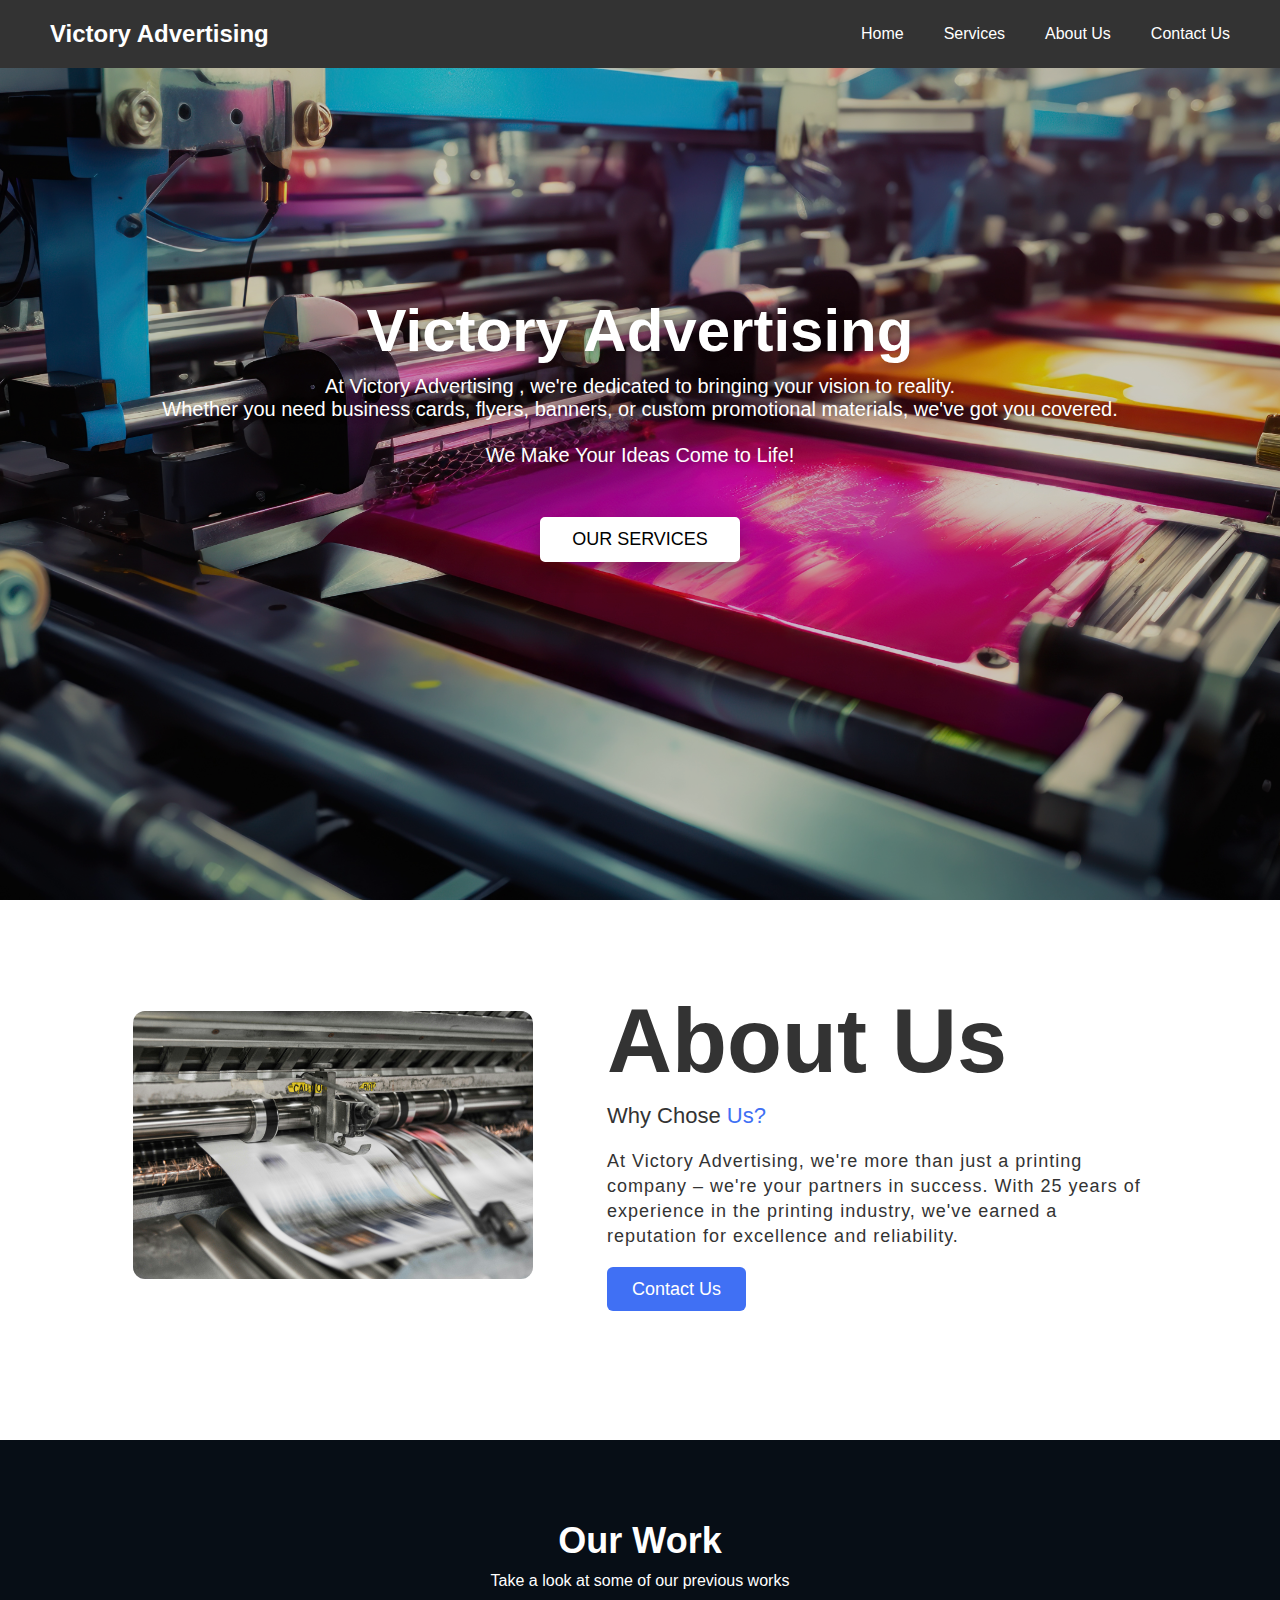
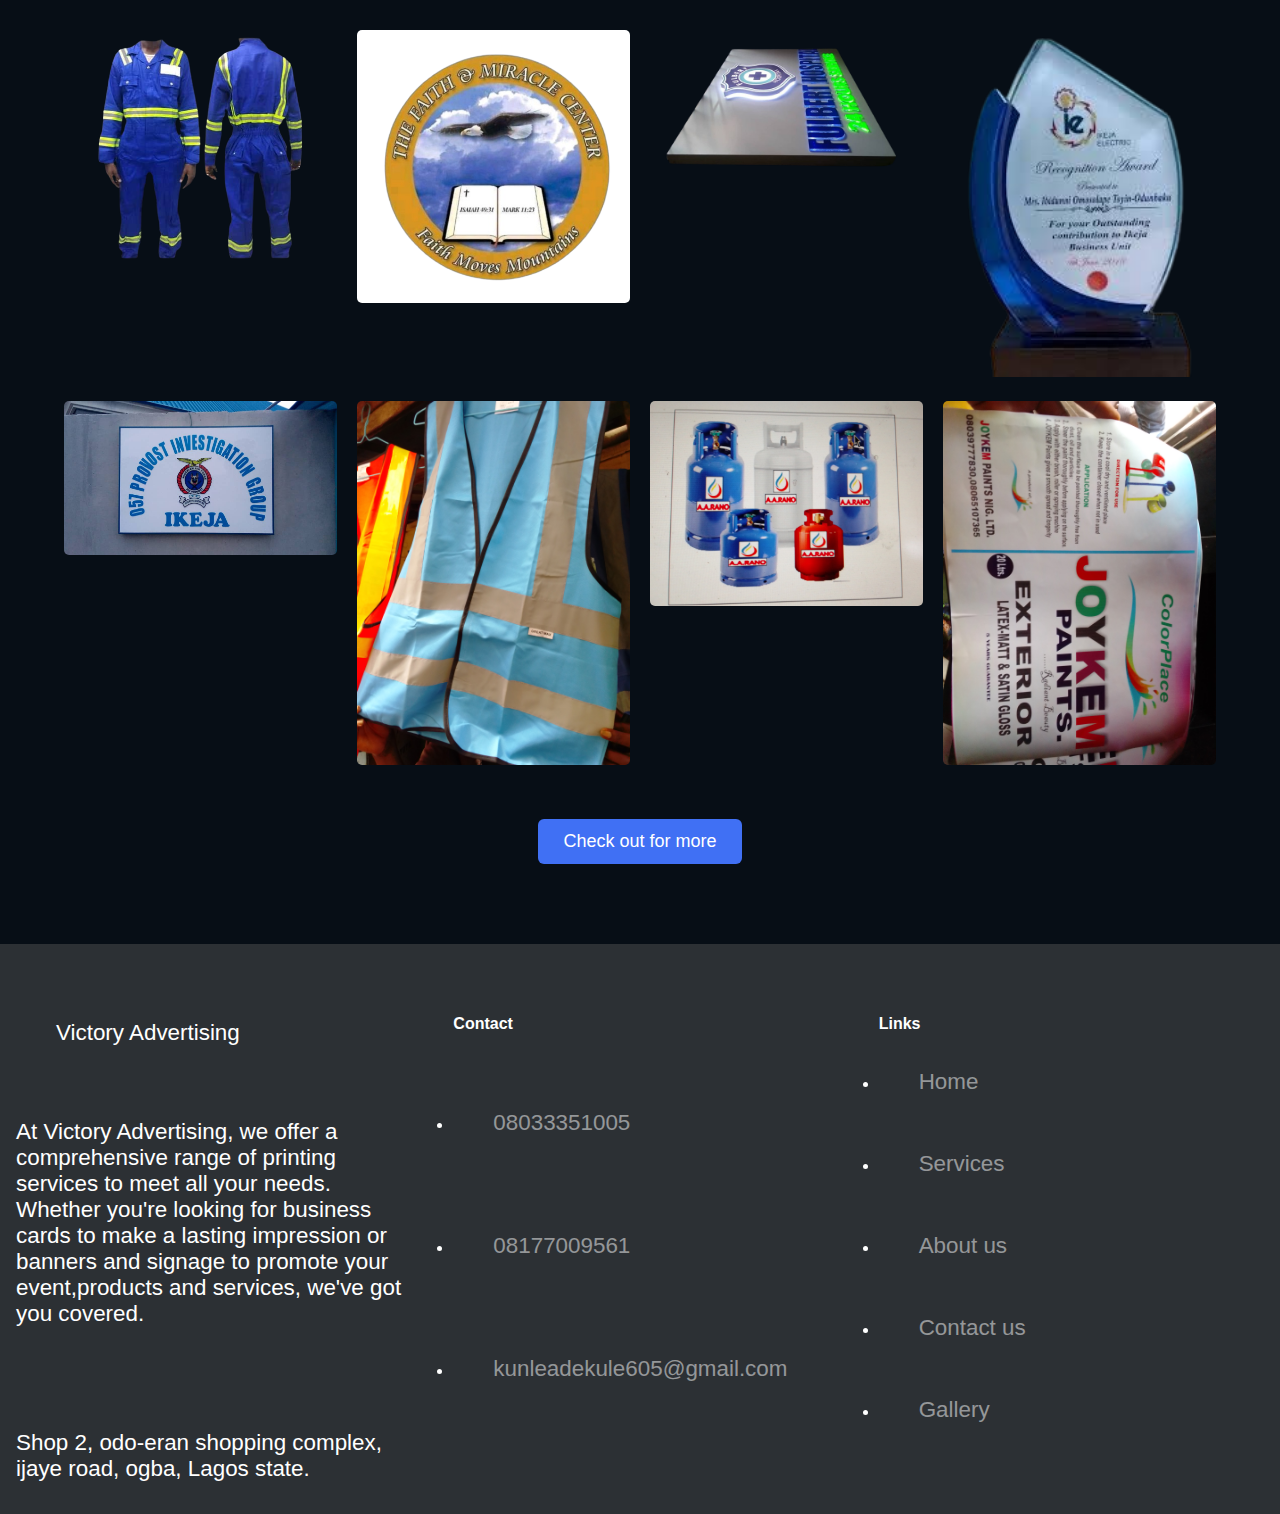
<file: index.html>
<!DOCTYPE html>
<html lang="en">

<head>
  <meta charset="UTF-8">
  <meta name="viewport" content="width=device-width, initial-scale=1.0">
  <title>Victory advertising</title>
  <link rel="stylesheet" href="styles.css">
  <link href="https://cdn.jsdelivr.net/npm/bootstrap@5.1.3/dist/css/bootstrap.min.css" rel="stylesheet"
    integrity="sha384-1BmE4kWBq78iYhFldvKuhfTAU6auU8tT94WrHftjDbrCEXSU1oBoqyl2QvZ6jIW3" crossorigin="anonymous">
  <script src="https://cdn.jsdelivr.net/npm/bootstrap@5.1.3/dist/js/bootstrap.bundle.min.js"
    integrity="sha384-ka7Sk0Gln4gmtz2MlQnikT1wXgYsOg+OMhuP+IlRH9sENBO0LRn5q+8nbTov4+1p" crossorigin="anonymous">
  </script>
</head>

<body>
  <header>
    <nav class="navbar">

      <h2 class="logo"><a href="#">Victory Advertising</a></h2>
      <input type="checkbox" id="menu-toggler">
      <label for="menu-toggler" id="hamburger-btn">
        <svg xmlns="http://www.w3.org/2000/svg" viewBox="0 0 24 24" fill="white" width="24px" height="24px">
          <path d="M0 0h24v24H0z" fill="none" />
          <path d="M3 18h18v-2H3v2zm0-5h18V11H3v2zm0-7v2h18V6H3z" />
        </svg>
      </label>
      <ul class="all-links">
        <li><a href="index.html">Home</a></li>
        <li><a href="service.html">Services</a></li>
        <li><a href="about.html">About Us</a></li>
        <li><a href="contact.html">Contact Us</a></li>
      </ul>
    </nav>
  </header>


  <section class="homepage" id="home">
    <div class="content">
      <div class="text">
        <h1>Victory Advertising</h1>
        <p style="color: #fff;">
          At Victory Advertising , we're dedicated to bringing your vision to reality. <br> Whether you need business
          cards, flyers, banners, or custom promotional materials, we've got you covered. <br>
          <br> We Make Your Ideas Come to Life!</p>
      </div>
      <a href="service.html" class="btn">Our Services</a>
    </div>
  </section>

  <section class="about-us-home">
    <div class="about-home">
      <img src="images/bank-phrom-Tzm3Oyu_6sk-unsplash.jpg" class="pic" />
      <div class="text1">
        <h2>About Us</h2>
        <h5>Why Chose <span>Us?</span></h5>
        <p>At Victory Advertising, we're more than just a printing company – we're your partners in success. With 25
          years of experience in the printing industry, we've earned a reputation for excellence and reliability.</p>
        <div class="data">
          <a href="contact.html" class="btn">Contact Us</a>
        </div>
      </div>
    </div>
  </section>

  <section class="gallery">
    <h2>Our Work</h2>
    <p>Take a look at some of our previous works
    </p>
    <div class="image-grid">
      <div class="image-item">
        <img src="images/ei_1714286947878-removebg-preview.png" alt="Image 1">
      </div>
      <div class="image-item">
        <img src="images/ei_1714238022453-removebg-preview (1).png" alt="Image 2">
      </div>
      <div class="image-item">
        <img src="images/ei_1714286826656-removebg-preview.png" alt="Image 3">
      </div>
      <div class="image-item">
        <img src="images/ei_1714287041329-removebg-preview.png" alt="Image 4">
      </div>

      <div class="image-item">
        <img src="images/IMG-20240118-WA0055_042406.jpg" alt="Image 5">
      </div>
      <div class="image-item">
        <img src="images/IMG_20240419_142717.jpg" alt="Image 6">
      </div>
      <div class="image-item">
        <img src="images/IMG_20240424_132850.jpg" alt="Image 7">
      </div>
      <div class="image-item">
        <img src="images/IMG_20240426_154419.jpg" alt="Image 8">
      </div>
    </div>
    <a herf="" class="btn" style="margin-top: 50px;">Check out for more</a>
  </section>

  <!-- Footer Section -->
  <footer class="section footer">
    <div class="footer-container container">
      <div class="footer-content">
        <a href="#" class="logo-content flex">
          <i class='bx bx-coffee logo-icon'></i>
          <span class="logo-text">Victory Advertising</span>
        </a>

        <p class="content-description">At Victory Advertising, we offer a comprehensive range of printing services to
          meet all your needs. Whether you're looking for business cards to make a lasting impression or banners and signage to
          promote your event,products and services, we've got you covered. </p>

        <div class="footer-location flex">
          <i class='bx bx-map map-icon'></i>

          <div class="location-text">
            Shop 2, odo-eran shopping complex, ijaye road, ogba, Lagos state.
          </div>
        </div>
      </div>

      <div class="footer-linkContent">
        <ul class="footer-links">
          <h4 class="footerLinks-title">Contact</h4>

          <li><a href="#" class="footer-link">08033351005</a></li>
          <li><a href="#" class="footer-link">08177009561</a></li>
          <li><a href="#" class="footer-link">kunleadekule605@gmail.com</a></li>
        </ul>
        <ul class="footer-links">
          <h4 class="footerLinks-title">Links</h4>

          <li><a href="#" class="footer-link">Home</a></li>
          <li><a href="#" class="footer-link">Services</a></li>
          <li><a href="#" class="footer-link">About us</a></li>
          <li><a href="#" class="footer-link">Contact us</a></li>
          <li><a href="#" class="footer-link">Gallery</a></li>
        </ul>

      </div>
  </footer>



</body>

</html>
</file>
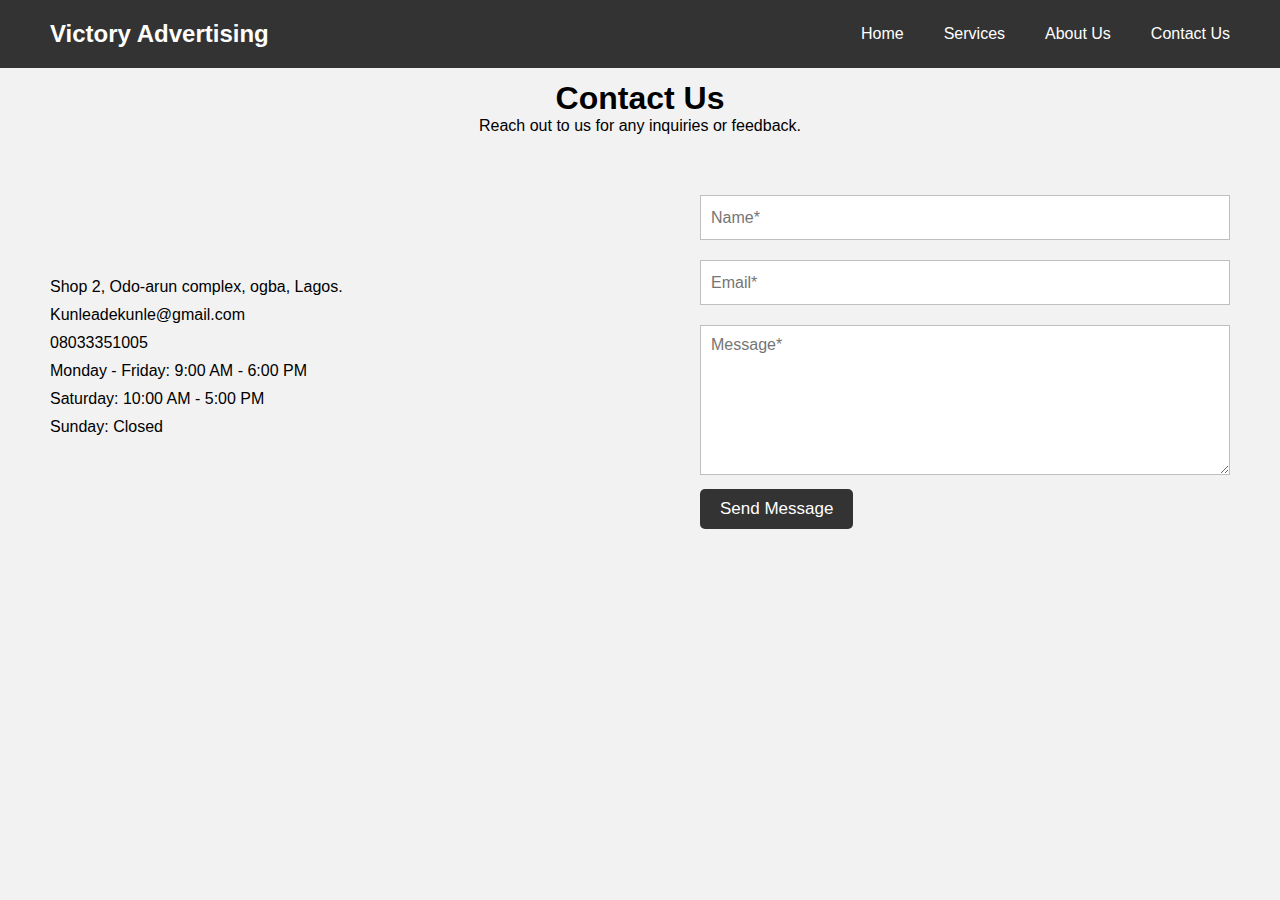
<file: contact.html>
<!DOCTYPE html>
<html lang="en">
<head>
    <meta charset="UTF-8">
    <meta name="viewport" content="width=device-width, initial-scale=1.0">
    <title>Victory Advertising</title>
    <link rel="stylesheet" href="styles.css">
</head>
<body>
    <header>
        <nav class="navbar">
    
          <h2 class="logo"><a href="#">Victory Advertising</a></h2>
          <input type="checkbox" id="menu-toggler">
          <label for="menu-toggler" id="hamburger-btn">
            <svg xmlns="http://www.w3.org/2000/svg" viewBox="0 0 24 24" fill="white" width="24px" height="24px">
              <path d="M0 0h24v24H0z" fill="none" />
              <path d="M3 18h18v-2H3v2zm0-5h18V11H3v2zm0-7v2h18V6H3z" />
            </svg>
          </label>
          <ul class="all-links">
            <li><a href="index.html">Home</a></li>
            <li><a href="service.html">Services</a></li>
            <li><a href="about.html">About Us</a></li>
            <li><a href="contact.html">Contact Us</a></li>
          </ul>
        </nav>
      </header>

      <section class="contact" id="contact">
        <h2>Contact Us</h2>
        <p>Reach out to us for any inquiries or feedback.</p>
        <div class="row">
          <div class="col information">
            <div class="contact-details">
              <p> Shop 2, Odo-arun complex, ogba, Lagos. </p>
              <p>Kunleadekunle@gmail.com</p>
              <p>08033351005</p>
              <p> Monday - Friday: 9:00 AM - 6:00 PM</p>
              <p>Saturday: 10:00 AM - 5:00 PM</p>
              <p>Sunday: Closed</p>
            </div>          
          </div>
          <div class="col form">
            <form>
              <input type="text" placeholder="Name*" required>
              <input type="email" placeholder="Email*" required>
              <textarea placeholder="Message*" required></textarea>
              <button id="submit" type="submit">Send Message</button>
            </form>
          </div>
        </div>
      </section>
  
</body>
</html>
</file>
<file: styles.css>
* {
  margin: 0;
  padding: 0;
  box-sizing: border-box;
  font-family: "Poppins", sans-serif;
}

html {
  scroll-behavior: smooth;
}

body {
  background: #f2f2f2;
}

header {
  position: fixed;
  top: 0;
  left: 0;
  z-index: 5;
  width: 100%;
  display: flex;
  justify-content: center;
  background: #333;
}

.navbar {
  display: flex;
  padding: 0 10px;
  max-width: 1200px;
  width: 100%;
  align-items: center;
  justify-content: space-between;
}

.navbar input#menu-toggler {
  display: none;
}

.navbar #hamburger-btn {
  cursor: pointer;
  display: none;
}

.navbar .all-links {
  display: flex;
  align-items: center;
}

.navbar .all-links li {
  position: relative;
  list-style: none;
}

.navbar .logo a {
  display: flex;
  align-items: center;
  margin-left: 0;
}

header a,
footer a {
  margin-left: 40px;
  text-decoration: none;
  color: #fff;
  height: 100%;
  padding: 20px 0;
  display: inline-block;
}

header a:hover,
footer a:hover {
  color: #ddd;
}

.homepage {
  height: 100vh;
  width: 100%;
  position: relative;
  background: url("images/printing-press-machine-mass-production-action.jpg");
  background-position: center 65%;
  background-size: cover;
  background-attachment: fixed;
}

.homepage::before {
  content: "";
  position: absolute;
  left: 0;
  top: 0;
  height: 100%;
  width: 100%;
  background: rgba(0, 0, 0, 0.2);
}

.homepage .content {
  display: flex;
  height: 85%;
  z-index: 3;
  align-items: center;
  justify-content: center;
  flex-direction: column;
}

.homepage .content h1 {
  font-size: 60px;
  font-weight: 700;
  margin-bottom: 10px;
}

.homepage .content .text {
  margin-bottom: 50px;
  color: #fff;
  font-size: 20px;
  text-align: center;
  text-shadow: 0px 0px 10px rgba(0, 0, 0, 0.3);
}

.homepage .content .text p {
  color: #fff;
}

.content a {
  color: #000;
  display: block;
  text-transform: uppercase;
  font-size: 18px;
  margin: 0 10px;
  padding: 10px 30px;
  border-radius: 5px;
  background: #fff;
  border: 2px solid #fff;
  transition: 0.4s ease;
  box-shadow: 0 10px 20px rgba(0, 0, 0, 0.3);
  text-decoration: none;
}

.content a:hover {
  color: #fff;
  background: rgba(255, 255, 255, 0.3);
}

section {
  display: flex;
  align-items: center;
  flex-direction: column;
  padding: 80px 0 0;
}

section h2 {
  font-size: 2rem;
}

section > p {
  text-align: center;
}

section .cards {
  display: flex;
  flex-wrap: wrap;
  max-width: 1200px;
  margin-top: 50px;
  padding: 0 10px;
  justify-content: space-between;
}

.about-us-home {
  display: flex;
  align-items: center;
  height: 60vh;
  width: 100%;
  padding: 90px 0;
  background: #fff;
}

.about-home {
  width: 1130px;
  max-width: 85%;
  margin: 0 auto;
  display: flex;
  align-items: center;
  justify-content: space-around;
  margin-bottom: 95px;
}
.about-us {
  display: flex;
  align-items: center;
  height: 370vh;
  width: 100%;
  padding: 90px 0;
  background: #fff;
}
.pic {
  height: auto;
  width: 400px;
  border-radius: 12px;
}
.about {
  width: 1130px;
  max-width: 85%;
  margin: 0 auto;
  display: flex;
  align-items: center;
  justify-content: space-around;
  margin-bottom: 95px;
}
.text1 {
  width: 540px;
}

.text1 h2 {
  color: #333;
  font-size: 90px;
  font-weight: 600;
  margin-bottom: 10px;
}
.text1 h5 {
  color: #333;
  font-size: 22px;
  font-weight: 500;
  margin-bottom: 20px;
}
span {
  color: #4070f4;
}
.text1 p {
  color: #333;
  font-size: 18px;
  line-height: 25px;
  letter-spacing: 1px;
}
.data {
  margin-top: 30px;
}
.btn {
  font-size: 18px;
  background: #4070f4;
  color: #fff;
  text-decoration: none;
  border: none;
  padding: 12px 25px;
  border-radius: 6px;
  transition: 0.5s;
}
.btn:hover {
  background: #000;
}

.gallery {
  padding: 80px 0;
  text-align: center;
  background-color: #070e16;
}

.gallery h2 {
  font-size: 36px;
  margin-bottom: 10px;
  color: #fff;
}
.gallery p {
  font-size: 16px;
  margin-bottom: 40px;
  color: #fff;
}

.image-grid {
  display: grid;
  grid-template-columns: repeat(4, 1fr);
  grid-gap: 20px;
  margin-left: 5%;
  margin-right: 5%;
}

.image-item img {
  width: 100%;
  height: auto;
  border-radius: 5px;
}

/* menu*/
.menu {
  padding: 80px 0;
  text-align: center;
  background-color: #070e16;
}

.menu h2 {
  font-size: 36px;
  margin-bottom: 40px;
  color: #ffffff;
}

.service-items {
  display: flex;
  justify-content: center;
}

.service-item {
  max-width: 300px;
  margin: 0 20px;
  text-align: left;
}

.service-item img {
  max-width: 100%;
  height: auto;
  border-radius: 5px;
  margin-bottom: 10px;
}

.service-item h3 {
  font-size: 24px;
  margin-bottom: 10px;
  color: #ffffff;
}

.service-item p {
  font-size: 16px;
  margin-bottom: 20px;
  color: #ffffff;
}



.contact .row {
  margin: 60px 0 90px;
  display: flex;
  max-width: 1200px;
  width: 100%;
  align-items: center;
  justify-content: space-between;
}

.contact .row .col {
  padding: 0 10px;
  width: calc(100% / 2 - 50px);
}

.contact .col p {
  margin-bottom: 10px;
}

.contact .col p i {
  color: #7a7a7a;
  margin-right: 10px;
}

.contact form input {
  height: 45px;
  margin-bottom: 20px;
  padding: 10px;
  width: 100%;
  font-size: 16px;
  outline: none;
  border: 1px solid #bfbfbf;
}

.contact form textarea {
  padding: 10px;
  width: 100%;
  font-size: 16px;
  height: 150px;
  outline: none;
  resize: vertical;
  border: 1px solid #bfbfbf;
}

.contact form button {
  margin-top: 10px;
  padding: 10px 20px;
  font-size: 17px;
  color: #fff;
  border: none;
  cursor: pointer;
  border-radius: 5px;
  background: #333;
  transition: 0.2s ease;
}

.contact form button:hover {
  background: #525252;
}

/* Footer */
.footer {
  padding: 2rem 1rem 2rem;
  background-color: #2c3034;
}
.footer .content-description,
.footer .map-icon,
.footer .location-text {
  color: #fff;
}
.footer-container {
  display: grid;
  grid-template-columns: 1fr 2fr;
  column-gap: 2rem;
  align-items: center;
}
.footer-content {
  display: grid;
  row-gap: 3rem;
}
.footer .logo-text,
.footer .logo-icon {
  color: #fff;
  font-size: 1.4rem;
  font-weight: 500;
}
.footer .logo-icon {
  font-size: 3rem;
}
.footer .content-description,
.footer .location-text {
  text-align: left;
  font-size: 1.4rem;
}
.footer .map-icon {
  font-size: 3rem;
  margin-right: 1rem;
}
.footer-linkContent {
  display: grid;
  grid-template-columns: repeat(3, 1fr);
  justify-items: end;
}
.footer-links {
  display: grid;
  row-gap: 1rem;
  font-weight: 500;
  color: #fff;
}
.footer-link {
  font-size: 1.4rem;
  color: rgba(255, 255, 255, 0.5);
  transition: 0.3s;
}
.footer-link:hover {
  color: rgba(255, 255, 255, 0.8);
}

@media screen and (max-width: 860px) {
  .navbar .all-links {
    position: fixed;
    left: -100%;
    width: 100px;
    display: block;
    height: 90vh;
    top: 75px;
    background: #333;
    transition: left 0.3s ease;
  }

  .navbar #menu-toggler:checked ~ .all-links {
    left: 0;
  }

  .navbar .all-links li {
    font-size: 18px;
  }

  .navbar #hamburger-btn {
    display: block;
  }

  section > p {
    text-align: center;
  }

  section .cards .card {
    width: calc(100% / 2 - 15px);
    margin-bottom: 30px;
  }

  .homepage .content h1 {
    font-size: 40px;
    font-weight: 700;
    margin-bottom: 10px;
  }

  .homepage .content .text {
    font-size: 17px;
  }

  
.about-us-home {
  display: flex;
  align-items: center;
  height: 60vh;
  width: 100%;
  padding: 90px 0;
  background: #fff;
}

.about-home {
  width: 1130px;
  max-width: 85%;
  margin: 0 auto;
  display: flex;
  align-items: center;
  justify-content: space-around;
  margin-bottom: 95px;
}
.about-us {
  display: flex;
  align-items: center;
  height: 330vh;
  width: 100%;
  padding: 90px 0;
  background: #fff;
}
.pic {
  height: auto;
  width: 400px;
  border-radius: 12px;
}
.about {
  width: 1130px;
  max-width: 85%;
  margin: 0 auto;
  display: flex;
  align-items: center;
  justify-content: space-around;
  margin-bottom: 95px;
}
.text1 {
  width: 540px;
}

.text1 h2 {
  color: #333;
  font-size: 90px;
  font-weight: 600;
  margin-bottom: 10px;
}
.text1 h5 {
  color: #333;
  font-size: 22px;
  font-weight: 500;
  margin-bottom: 20px;
}
span {
  color: #4070f4;
}
.text1 p {
  color: #333;
  font-size: 18px;
  line-height: 25px;
  letter-spacing: 1px;
}
.data {
  margin-top: 30px;
}
.btn {
  font-size: 18px;
  background: #4070f4;
  color: #fff;
  text-decoration: none;
  border: none;
  padding: 12px 25px;
  border-radius: 6px;
  transition: 0.5s;
}
.btn:hover {
  background: #000;
}


  .content a {
    font-size: 17px;
    padding: 9px 20px;
  }

  .contact .row {
    flex-direction: column;
  }

  .contact .row .col {
    width: 100%;
  }

  .contact .row .col:last-child {
    margin-top: 40px;
  }

  .footer-container {
    grid-template-columns: 1fr;
    row-gap: 1rem;
  }
  .footer-content {
    justify-items: center;
  }
  .footer-linkContent {
    justify-items: center;
  }
}

@media screen and (max-width: 560px) {
  section .cards .card {
    width: 100%;
    margin-bottom: 30px;
  }

  .gallery {
    padding: 250px 0;
    text-align: center;
    background-color: #070e16;
  }

  .gallery h2 {
    font-size: 36px;
    margin-bottom: 10px;
    color: #fff;
  }
  .gallery p {
    font-size: 16px;
    margin-bottom: 40px;
    color: #fff;
  }

  .image-grid {
    display: grid;
    grid-template-columns: repeat(4, 1fr);
    grid-gap: 20px;
    margin-left: 5%;
    margin-right: 5%;
  }

  .image-item img {
    width: 100%;
    height: auto;
    border-radius: 5px;
  }

  .about-us {
    display: flex;
    align-items: center;
    height: 60vh;
    width: 30%;
    padding: 40px 0;
    background: #fff;
  }
  .pic {
    height: auto;
    width: 400px;
    border-radius: 12px;
  }
  .about {
    width: 130px;
    max-width: 45%;
    margin: 0 auto;
    display: flex;
    align-items: center;
    justify-content: space-around;
  }
  .text1 {
    width: 540px;
  }
  .text1 h2 {
    color: #333;
    font-size: 90px;
    font-weight: 600;
    margin-bottom: 10px;
  }
  .text1 h5 {
    color: #333;
    font-size: 22px;
    font-weight: 500;
    margin-bottom: 20px;
  }
  span {
    color: #4070f4;
  }
  .text1 p {
    color: #333;
    font-size: 18px;
    line-height: 25px;
    letter-spacing: 1px;
  }
  .data {
    margin-top: 30px;
  }
  .btn {
    font-size: 18px;
    background: #4070f4;
    color: #fff;
    text-decoration: none;
    border: none;
    padding: 12px 25px;
    border-radius: 6px;
    transition: 0.5s;
  }
  .btn:hover {
    background: #000;
  }
}
</file>
